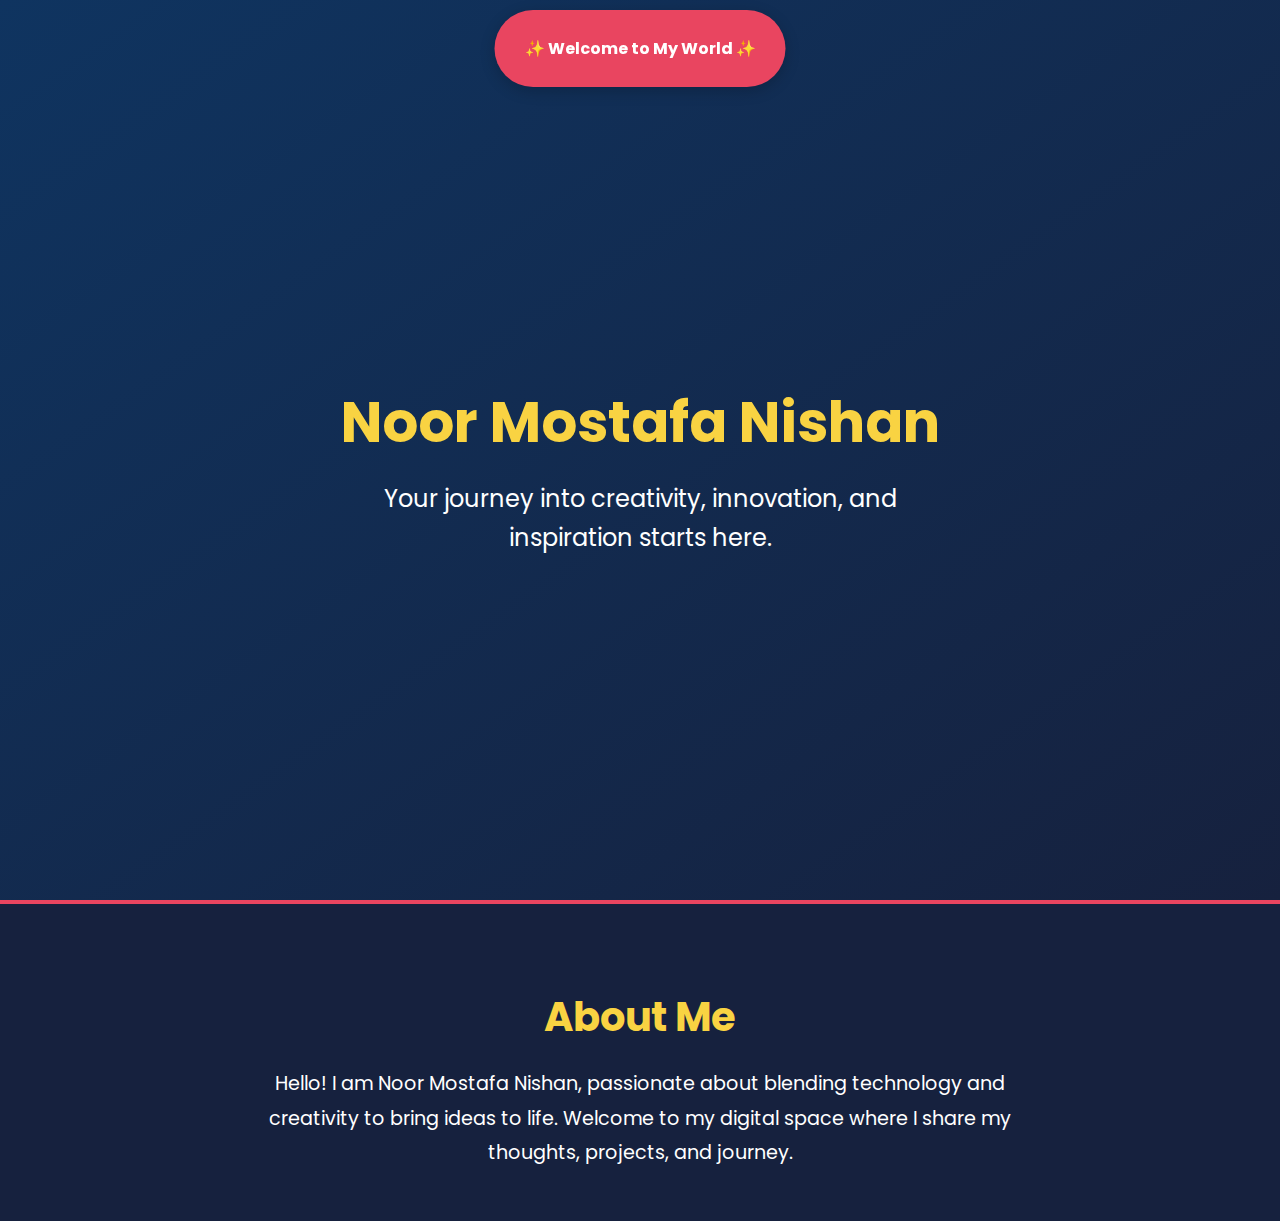
<file: index.html>
<!DOCTYPE html>
<html lang="en">
<head>
  <meta charset="UTF-8">
  <meta name="viewport" content="width=device-width, initial-scale=1.0">
  <title>Noor Mostafa Nishan</title>
  <link rel="stylesheet" href="style.css">
  <link rel="preconnect" href="https://fonts.googleapis.com">
  <link href="https://fonts.googleapis.com/css2?family=Poppins:wght@300;500;700&display=swap" rel="stylesheet">
</head>
<body>
  <div class="hero-section">
    <div class="floating-banner">
      <p>✨ Welcome to My World ✨</p>
    </div>
    <div class="hero-content">
      <h1>Noor Mostafa Nishan</h1>
      <p>Your journey into creativity, innovation, and inspiration starts here.</p>
    </div>
  </div>
  <div class="about-section">
    <h2>About Me</h2>
    <p>
      Hello! I am Noor Mostafa Nishan, passionate about blending technology and creativity to bring ideas to life. 
      Welcome to my digital space where I share my thoughts, projects, and journey.
    </p>
  </div>
</body>
</html>
</file>
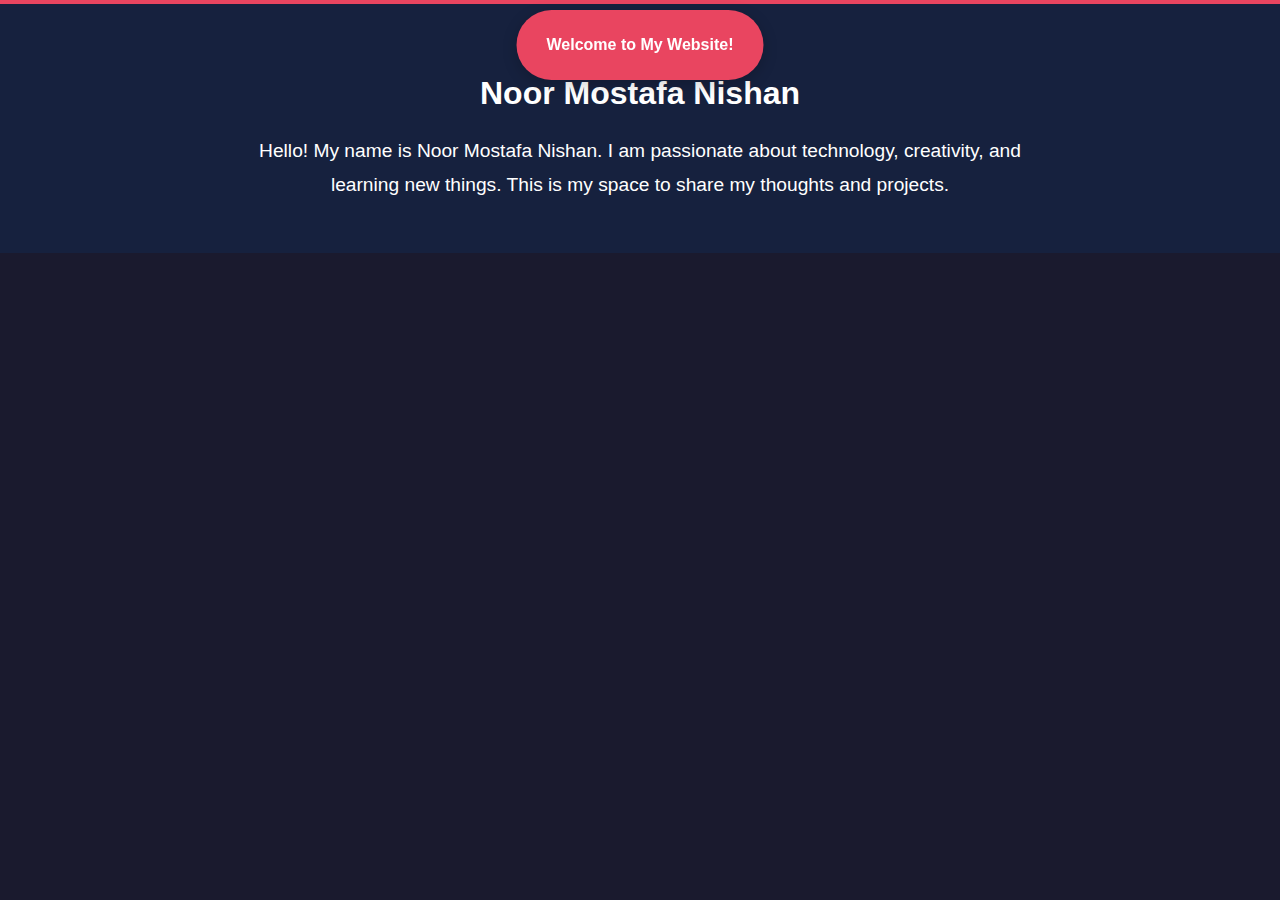
<file: Home.html>
<!DOCTYPE html>
<html lang="en">
<head>
  <meta charset="UTF-8">
  <meta name="viewport" content="width=device-width, initial-scale=1.0">
  <title>Noor Mostafa Nishan</title>
  <link rel="stylesheet" href="style.css">
</head>
<body>
  <div class="floating-banner">
    <p>Welcome to My Website!</p>
  </div>

  <div class="main-content">
    <div class="about-section">
      <h1>Noor Mostafa Nishan</h1>
      <p>Hello! My name is Noor Mostafa Nishan. I am passionate about technology, creativity, and learning new things. This is my space to share my thoughts and projects.</p>
    </div>
  </div>
</body>
</html>
</file>
<file: style.css>
/* General Reset */
body, html {
  margin: 0;
  padding: 0;
  font-family: 'Poppins', sans-serif;
  box-sizing: border-box;
}

body {
  background: #1a1a2e;
  color: #fff;
  overflow-x: hidden;
}

/* Floating Welcome Banner */
.floating-banner {
  position: fixed;
  top: 10px;
  left: 50%;
  transform: translateX(-50%);
  background: #e94560;
  padding: 10px 30px;
  border-radius: 50px;
  color: #fff;
  font-weight: bold;
  animation: float 2s infinite ease-in-out;
  box-shadow: 0px 4px 15px rgba(0, 0, 0, 0.2);
}

/* Hero Section */
.hero-section {
  display: flex;
  justify-content: center;
  align-items: center;
  text-align: center;
  height: 100vh;
  background: linear-gradient(to bottom right, #0f3460, #16213e);
}

.hero-content h1 {
  font-size: 3.5rem;
  margin-bottom: 15px;
  color: #f9d342;
}

.hero-content p {
  font-size: 1.5rem;
  max-width: 600px;
  margin: 0 auto;
  line-height: 1.6;
}

/* About Section */
.about-section {
  padding: 50px 20px;
  text-align: center;
  background: #16213e;
  border-top: 4px solid #e94560;
}

.about-section h2 {
  font-size: 2.5rem;
  margin-bottom: 20px;
  color: #f9d342;
}

.about-section p {
  font-size: 1.2rem;
  max-width: 800px;
  margin: 0 auto;
  line-height: 1.8;
}

/* Floating Animation */
@keyframes float {
  0%, 100% {
    transform: translate(-50%, -10px);
  }
  50% {
    transform: translate(-50%, 10px);
  }
}
</file>
